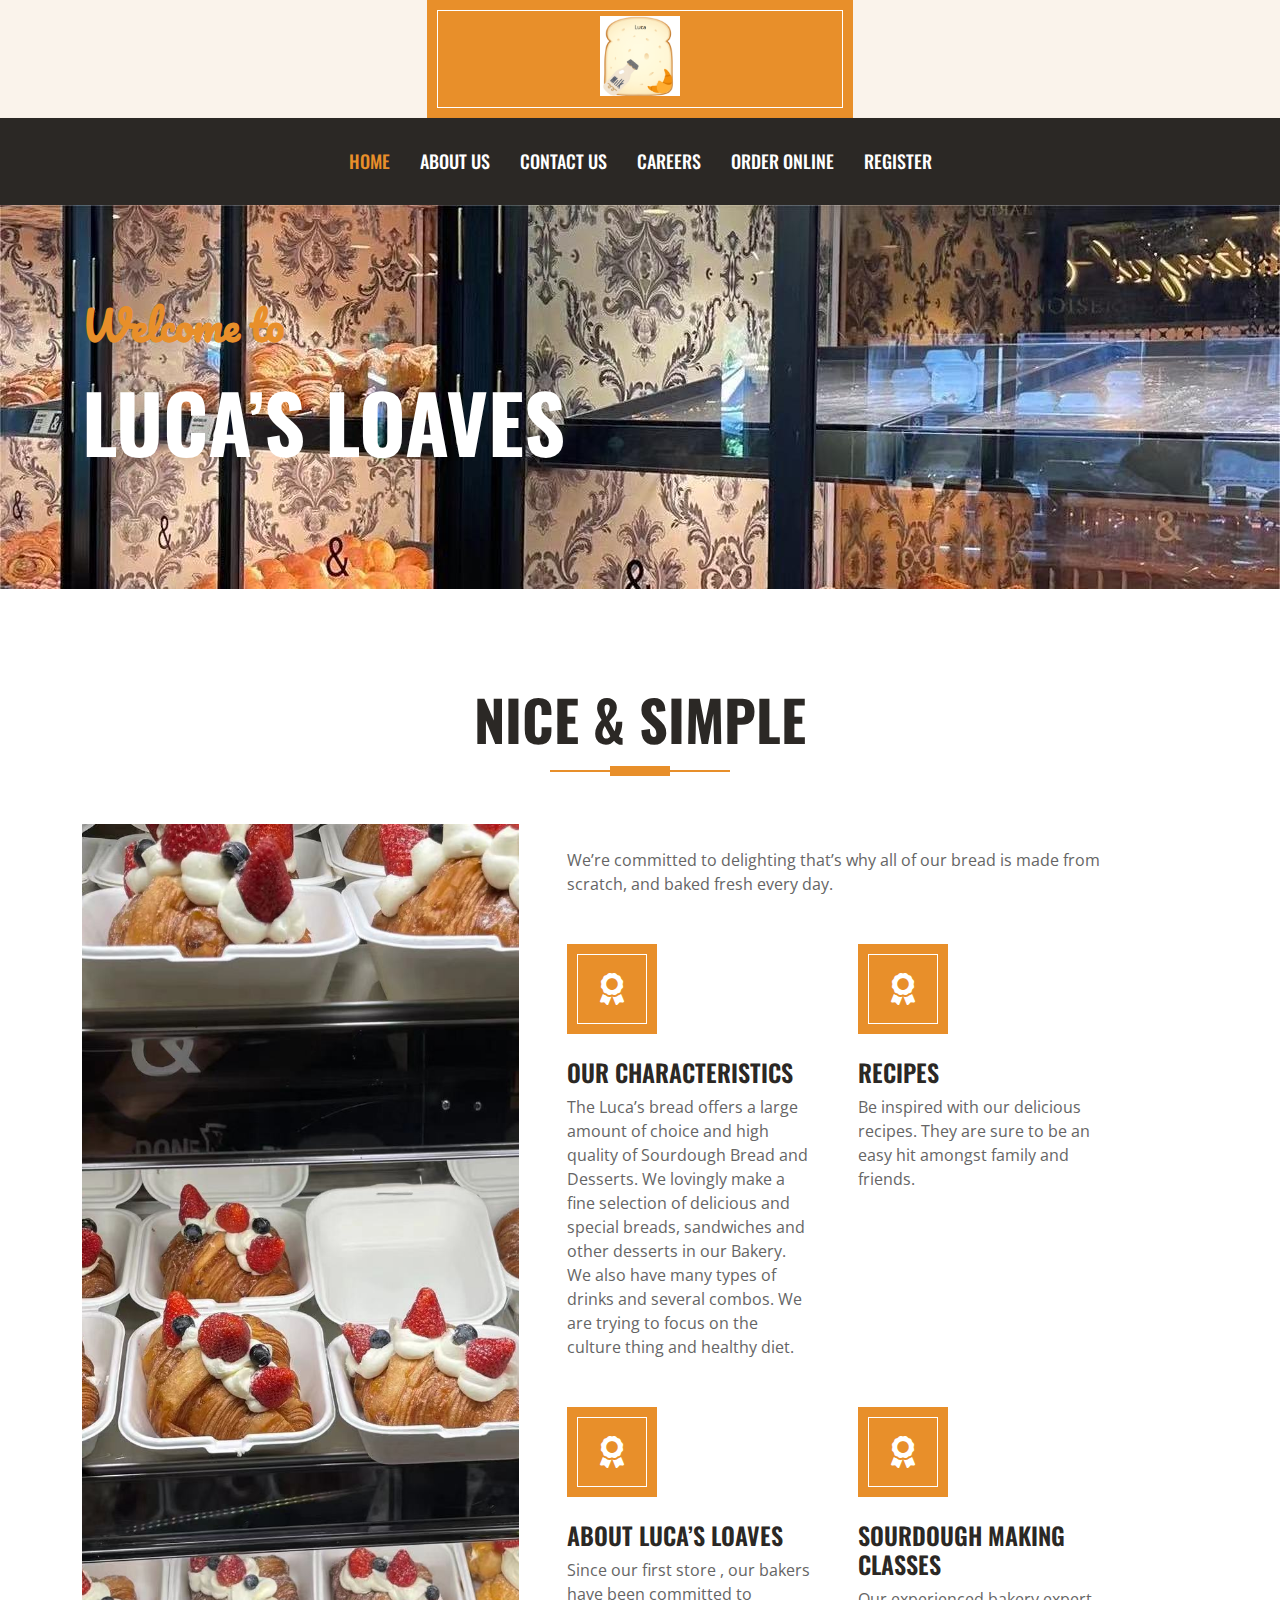
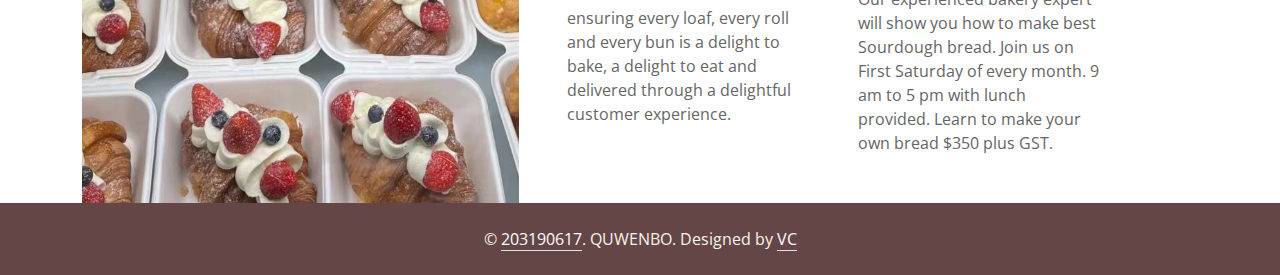
<file: index.html>
<!DOCTYPE html>
<html lang="en">

<head>
    <meta charset="utf-8">
    <title>CakeZone - Cake Shop Website Template</title>
    <meta content="width=device-width, initial-scale=1.0" name="viewport">
    <meta content="Free HTML Templates" name="keywords">
    <meta content="Free HTML Templates" name="description">

    <!-- Favicon -->
    <link href="img/favicon.ico" rel="icon">

    <!-- Google Web Fonts -->
    <link rel="preconnect" href="https://fonts.googleapis.com">
    <link rel="preconnect" href="https://fonts.gstatic.com" crossorigin>
    <link href="https://fonts.googleapis.com/css2?family=Open+Sans:wght@400;600&family=Oswald:wght@500;600;700&family=Pacifico&display=swap" rel="stylesheet"> 

    <!-- Icon Font Stylesheet -->
    <link href="https://cdnjs.cloudflare.com/ajax/libs/font-awesome/5.10.0/css/all.min.css" rel="stylesheet">
    <link href="https://cdn.jsdelivr.net/npm/bootstrap-icons@1.4.1/font/bootstrap-icons.css" rel="stylesheet">

    <!-- Libraries Stylesheet -->
    <link href="lib/owlcarousel/assets/owl.carousel.min.css" rel="stylesheet">

    <!-- Customized Bootstrap Stylesheet -->
    <link href="css/bootstrap.min.css" rel="stylesheet">

    <!-- Template Stylesheet -->
    <link href="css/style.css" rel="stylesheet">
</head>

<body>
    <!-- Topbar Start -->
    <div class="container-fluid px-0 d-none d-lg-block">
        <div class="row gx-0">
            <div class="col-lg-4 text-center bg-secondary py-3">
                <div class="d-inline-flex align-items-center justify-content-center">
                    <div class="text-start">
                        <h6 class="text-uppercase mb-1"></h6>
                        <span></span>
                    </div>
                </div>
            </div>
            <div class="col-lg-4 text-center bg-primary border-inner py-3">
                <div class="d-inline-flex align-items-center justify-content-center">
                   <img src="logo.png" alt="logo" width='80' height="80">
                </div>
            </div>
            <div class="col-lg-4 text-center bg-secondary py-3">
                <div class="d-inline-flex align-items-center justify-content-center">
                    <div class="text-start">
                        <h6 class="text-uppercase mb-1"></h6>
                        <span></span>
                    </div>
                </div>
            </div>
        </div>
    </div>
    <!-- Topbar End -->


    <!-- Navbar Start -->
    <nav class="navbar navbar-expand-lg bg-dark navbar-dark shadow-sm py-3 py-lg-0 px-3 px-lg-0">
        <a href="index.html" class="navbar-brand d-block d-lg-none">
            <h1 class="m-0 text-uppercase text-white"><i class="fa fa-birthday-cake fs-1 text-primary me-3"></i>CakeZone</h1>
        </a>
        <button class="navbar-toggler" type="button" data-bs-toggle="collapse" data-bs-target="#navbarCollapse">
            <span class="navbar-toggler-icon"></span>
        </button>
        <div class="collapse navbar-collapse" id="navbarCollapse">
            <div class="navbar-nav ms-auto mx-lg-auto py-0">
                <a href="index.html" class="nav-item nav-link active">Home</a>
                <a href="about.html" class="nav-item nav-link">About Us</a>
                <a href="contact.html" class="nav-item nav-link">Contact us</a>
                <a href="career.html" class="nav-item nav-link">Careers</a>
                <a href="orderonline.php" class="nav-item nav-link">Order online</a>
                <a href="register1.php" class="nav-item nav-link">Register</a>
            </div>
        </div>
    </nav>
    <!-- Navbar End -->


    <!-- Hero Start -->
    <div class="container-fluid bg-primary py-5 mb-5 hero-header">
        <div class="container py-5">
            <div class="row justify-content-start">
                <div class="col-lg-8 text-center text-lg-start">
                    <h1 class="font-secondary text-primary mb-4">Welcome to</h1>
                    <h1 class="display-1 text-uppercase text-white mb-4">Luca’s Loaves</h1>
                </div>
            </div>
        </div>
    </div>
    <!-- Hero End -->





    <!-- About Start -->
    <div class="container-fluid pt-5">
        <div class="container">
            <div class="section-title position-relative text-center mx-auto mb-5 pb-3" style="max-width: 600px;">
              
                <h1 class="display-4 text-uppercase">NICE & SIMPLE</h1>
            </div>
            <div class="row gx-5">
                <div class="col-lg-5 mb-5 mb-lg-0" style="min-height: 400px;">
                    <div class="position-relative h-100">
                        <img class="position-absolute w-100 h-100" src="inn.jpg" style="object-fit: cover;">
                    </div>
                </div>
                <div class="col-lg-6 pb-5">
                    <h4 class="mb-4"></h4>
                    <p class="mb-5">We’re committed to delighting that’s why all of our bread is made from scratch, and baked fresh every day.</p>
                    <div class="row g-5">
                        <div class="col-sm-6">
                            <div class="d-flex align-items-center justify-content-center bg-primary border-inner mb-4" style="width: 90px; height: 90px;">
                                <i class="fa fa-award fa-2x text-white"></i>
                            </div>
                            <h4 class="text-uppercase">Our characteristics</h4>
                            <p class="mb-0">The Luca’s bread offers a large amount of choice and high quality of Sourdough Bread and Desserts. We lovingly make a fine selection of delicious and special breads, sandwiches and other desserts in our Bakery. We also have many types of drinks and several combos. We are trying to focus on the culture thing and healthy diet.</p>
                        </div>
                        <div class="col-sm-6">
                            <div class="d-flex align-items-center justify-content-center bg-primary border-inner mb-4" style="width: 90px; height: 90px;">
                                <i class="fa fa-award fa-2x text-white"></i>
                            </div>
                            <h4 class="text-uppercase">RECIPES</h4>
                            <p class="mb-0">Be inspired with our delicious recipes. They are sure to be an easy hit amongst family and friends.</p>
                        </div>
                     
                        <div class="col-sm-6">
                            <div class="d-flex align-items-center justify-content-center bg-primary border-inner mb-4" style="width: 90px; height: 90px;">
                                <i class="fa fa-award fa-2x text-white"></i>
                            </div>
                            <h4 class="text-uppercase">About Luca’s Loaves</h4>
                            <p class="mb-0">Since our first store , our bakers have been committed to ensuring every loaf, every roll and every bun is a delight to bake, a delight to eat and delivered through a delightful customer experience.</p>
                        </div>
                        <div class="col-sm-6">
                            <div class="d-flex align-items-center justify-content-center bg-primary border-inner mb-4" style="width: 90px; height: 90px;">
                                <i class="fa fa-award fa-2x text-white"></i>
                            </div>
                            <h4 class="text-uppercase">SourDough Making classes</h4>
                            <p class="mb-0">Our experienced bakery expert will show you how to make best Sourdough bread. Join us on First Saturday of every month. 9 am to 5 pm with lunch provided. Learn to make your own bread $350 plus GST.</p>
                        </div>
                    </div>
                </div>
            </div>
        </div>
    </div>
    <!-- About End -->

    <div class="container-fluid text-secondary py-4" style="background: #644646;">
        <div class="container text-center">
            <p class="mb-0">&copy; <a class="text-white border-bottom" href="#">203190617</a>. QUWENBO. 
			
			<!--/*** This template is free as long as you keep the footer author’s credit link/attribution link/backlink. If you'd like to use the template without the footer author’s credit link/attribution link/backlink, you can purchase the Credit Removal License from "https://htmlcodex.com/credit-removal". Thank you for your support. ***/-->
			Designed by <a class="text-white border-bottom" href="https://htmlcodex.com">VC</a></p>
        </div>
    </div>
    <!-- Footer End -->


    <!-- Back to Top -->
    <a href="#" class="btn btn-primary border-inner py-3 fs-4 back-to-top"><i class="bi bi-arrow-up"></i></a>


    <!-- JavaScript Libraries -->
    <script src="https://code.jquery.com/jquery-3.4.1.min.js"></script>
    <script src="https://cdn.jsdelivr.net/npm/bootstrap@5.0.0/dist/js/bootstrap.bundle.min.js"></script>
    <script src="lib/easing/easing.min.js"></script>
    <script src="lib/waypoints/waypoints.min.js"></script>
    <script src="lib/counterup/counterup.min.js"></script>
    <script src="lib/owlcarousel/owl.carousel.min.js"></script>

    <!-- Template Javascript -->
    <script src="js/main.js"></script>
</body>

</html>
</file>
<file: css/style.css>
/********** Template CSS **********/
:root {
    --primary: #E88F2A;
    --secondary: #FAF3EB;
    --light: #FFFFFF;
    --dark: #2B2825;
}

.font-secondary {
    font-family: 'Pacifico', cursive;
}

h1,
h2,
.font-weight-bold {
    font-weight: 700 !important;
}

h3,
h4,
.font-weight-semi-bold {
    font-weight: 600 !important;
}

h5,
h6,
.font-weight-medium {
    font-weight: 500 !important;
}

.btn {
    font-family: 'Oswald', sans-serif;
    font-weight: 600;
    transition: .5s;
}

.btn-primary {
    color: #FFFFFF;
}

.border-inner {
    position: relative;
}

.border-inner * {
    position: relative;
    z-index: 1;
}

.border-inner::before {
    position: absolute;
    content: "";
    top: 10px;
    right: 10px;
    bottom: 10px;
    left: 10px;
    background: none;
    border: 1px solid var(--light);
    z-index: 0;
}

.btn-square {
    width: 40px;
    height: 40px;
}

.btn-sm-square {
    width: 30px;
    height: 30px;
}

.btn-lg-square {
    width: 50px;
    height: 50px;
}

.btn-square,
.btn-sm-square,
.btn-lg-square {
    padding-left: 0;
    padding-right: 0;
    text-align: center;
}

.back-to-top {
    position: fixed;
    display: none;
    right: 30px;
    bottom: 0;
    border-radius: 0;
    z-index: 99;
}

.navbar-dark .navbar-nav .nav-link {
    font-family: 'Oswald', sans-serif;
    padding: 30px 15px;
    font-size: 18px;
    font-weight: 500;
    text-transform: uppercase;
    color: var(--light);
    outline: none;
    transition: .5s;
}

.sticky-top.navbar-dark .navbar-nav .nav-link {
    padding: 20px 15px;
}

.navbar-dark .navbar-nav .nav-link:hover,
.navbar-dark .navbar-nav .nav-link.active {
    color: var(--primary);
}

@media (max-width: 991.98px) {
    .navbar-dark .navbar-nav .nav-link  {
        padding: 10px 0;
    }
}

.hero-header {
    background: url(../img/in.jpg) top right no-repeat;
    background-size: cover;
}

.btn-play {
    position: relative;
    display: block;
    box-sizing: content-box;
    width: 16px;
    height: 26px;
    border-radius: 100%;
    border: none;
    outline: none !important;
    padding: 18px 20px 20px 28px;
    background: #FFFFFF;
}

.btn-play:before {
    content: "";
    position: absolute;
    z-index: 0;
    left: 50%;
    top: 50%;
    transform: translateX(-50%) translateY(-50%);
    display: block;
    width: 60px;
    height: 60px;
    background: #FFFFFF;
    border-radius: 100%;
    animation: pulse-border 1500ms ease-out infinite;
}

.btn-play:after {
    content: "";
    position: absolute;
    z-index: 1;
    left: 50%;
    top: 50%;
    transform: translateX(-50%) translateY(-50%);
    display: block;
    width: 60px;
    height: 60px;
    background: #FFFFFF;
    border-radius: 100%;
    transition: all 200ms;
}

.btn-play span {
    display: block;
    position: relative;
    z-index: 3;
    width: 0;
    height: 0;
    left: -1px;
    border-left: 16px solid var(--primary);
    border-top: 11px solid transparent;
    border-bottom: 11px solid transparent;
}

@keyframes pulse-border {
    0% {
        transform: translateX(-50%) translateY(-50%) translateZ(0) scale(1);
        opacity: 1;
    }

    100% {
        transform: translateX(-50%) translateY(-50%) translateZ(0) scale(2);
        opacity: 0;
    }
}

#videoModal .modal-dialog {
    position: relative;
    max-width: 800px;
    margin: 60px auto 0 auto;
}

#videoModal .modal-body {
    position: relative;
    padding: 0px;
}

#videoModal .close {
    position: absolute;
    width: 30px;
    height: 30px;
    right: 0px;
    top: -30px;
    z-index: 999;
    font-size: 30px;
    font-weight: normal;
    color: #FFFFFF;
    background: #000000;
    opacity: 1;
}

.section-title::before {
    position: absolute;
    content: "";
    width: 60px;
    height: 10px;
    left: 50%;
    bottom: 0;
    margin-left: -30px;
    background: var(--primary);
}


.section-title::after {
    position: absolute;
    content: "";
    width: 180px;
    height: 2px;
    left: 50%;
    bottom: 4px;
    margin-left: -90px;
    background: var(--primary);
}

.service::after,
.contact::after {
    position: absolute;
    content: "";
    width: 100%;
    height: calc(100% - 45px);
    top: 135px;
    left: 0;
    background: linear-gradient(rgba(43, 40, 37, .9), rgba(43, 40, 37, .9)), url(../img/service.jpg) center center no-repeat;
    background-size: cover;
    z-index: -1;
}

.contact::after {
    background: linear-gradient(rgba(43, 40, 37, .5), rgba(43, 40, 37, .5)), url(../img/bg.jpg) center center no-repeat;
    background-size: cover;
}

.bg-offer {
    background: linear-gradient(rgba(43, 40, 37, .9), rgba(43, 40, 37, .9)), url(../img/offer.jpg) center center no-repeat;
    background-size: cover;
}

.team-item img {
    transition: .5s;
}

.team-item:hover img {
    transform: scale(1.1);
    filter: blur(5px)
}

.team-item .team-overlay {
    transition: .5s;
    opacity: 0;
}

.team-item:hover .team-overlay {
    opacity: 1;
}

.testimonial-carousel .owl-dots {
    height: 45px;
    margin-top: 30px;
    display: flex;
    align-items: flex-end;
    justify-content: center;
}

.testimonial-carousel .owl-dot {
    position: relative;
    display: inline-block;
    margin: 0 2px;
    width: 10px;
    height: 25px;
    background: #DDDDDD;
    transition: .5s;
}

.testimonial-carousel .owl-dot.active {
    height: 45px;
    background: var(--primary);
}

.testimonial-carousel .owl-item .testimonial-item {
    opacity: .1;
    transition: .5s;
}

.testimonial-carousel .owl-item.center .testimonial-item {
    opacity: 1;
}

.bg-img {
    background: linear-gradient(rgba(224, 156, 88, 0.5), rgba(180, 92, 3, 0.5)), url(../img/bg.jpg) center center no-repeat;
    background-size: cover;
}
</file>
